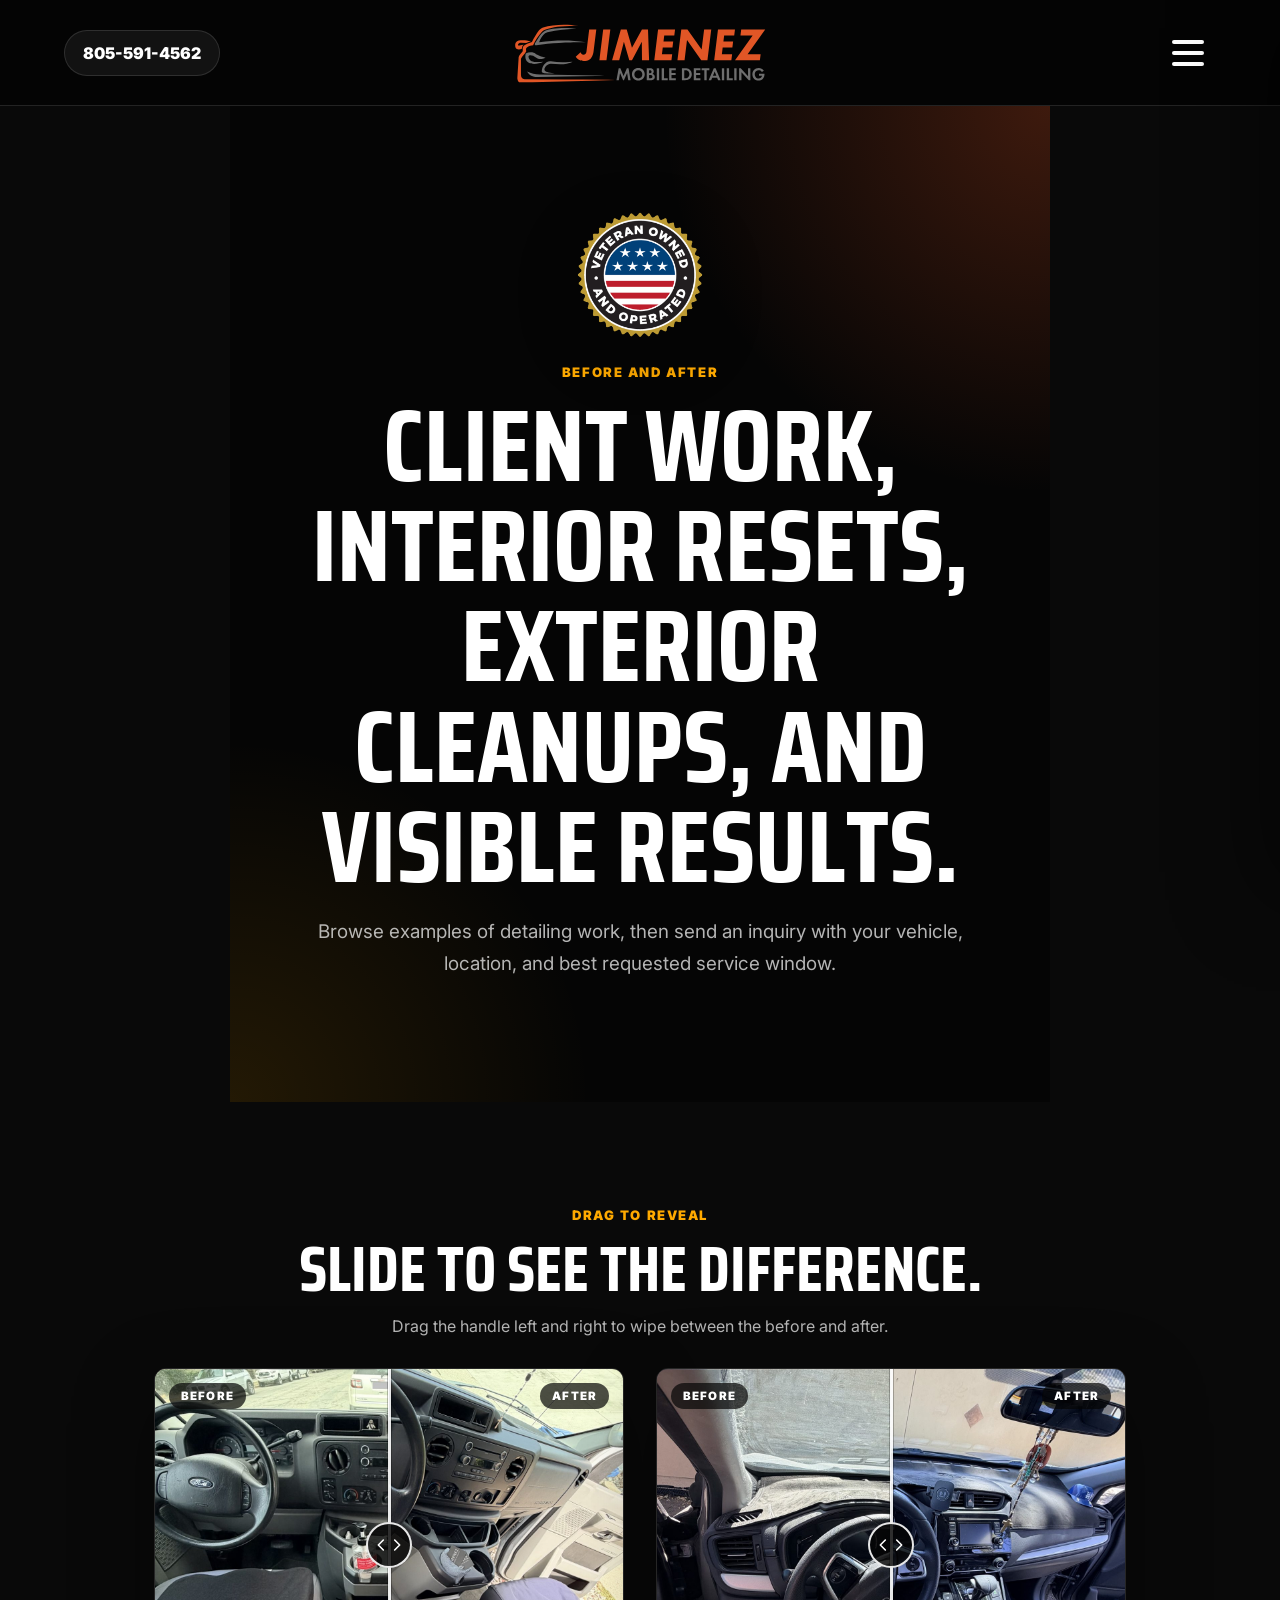
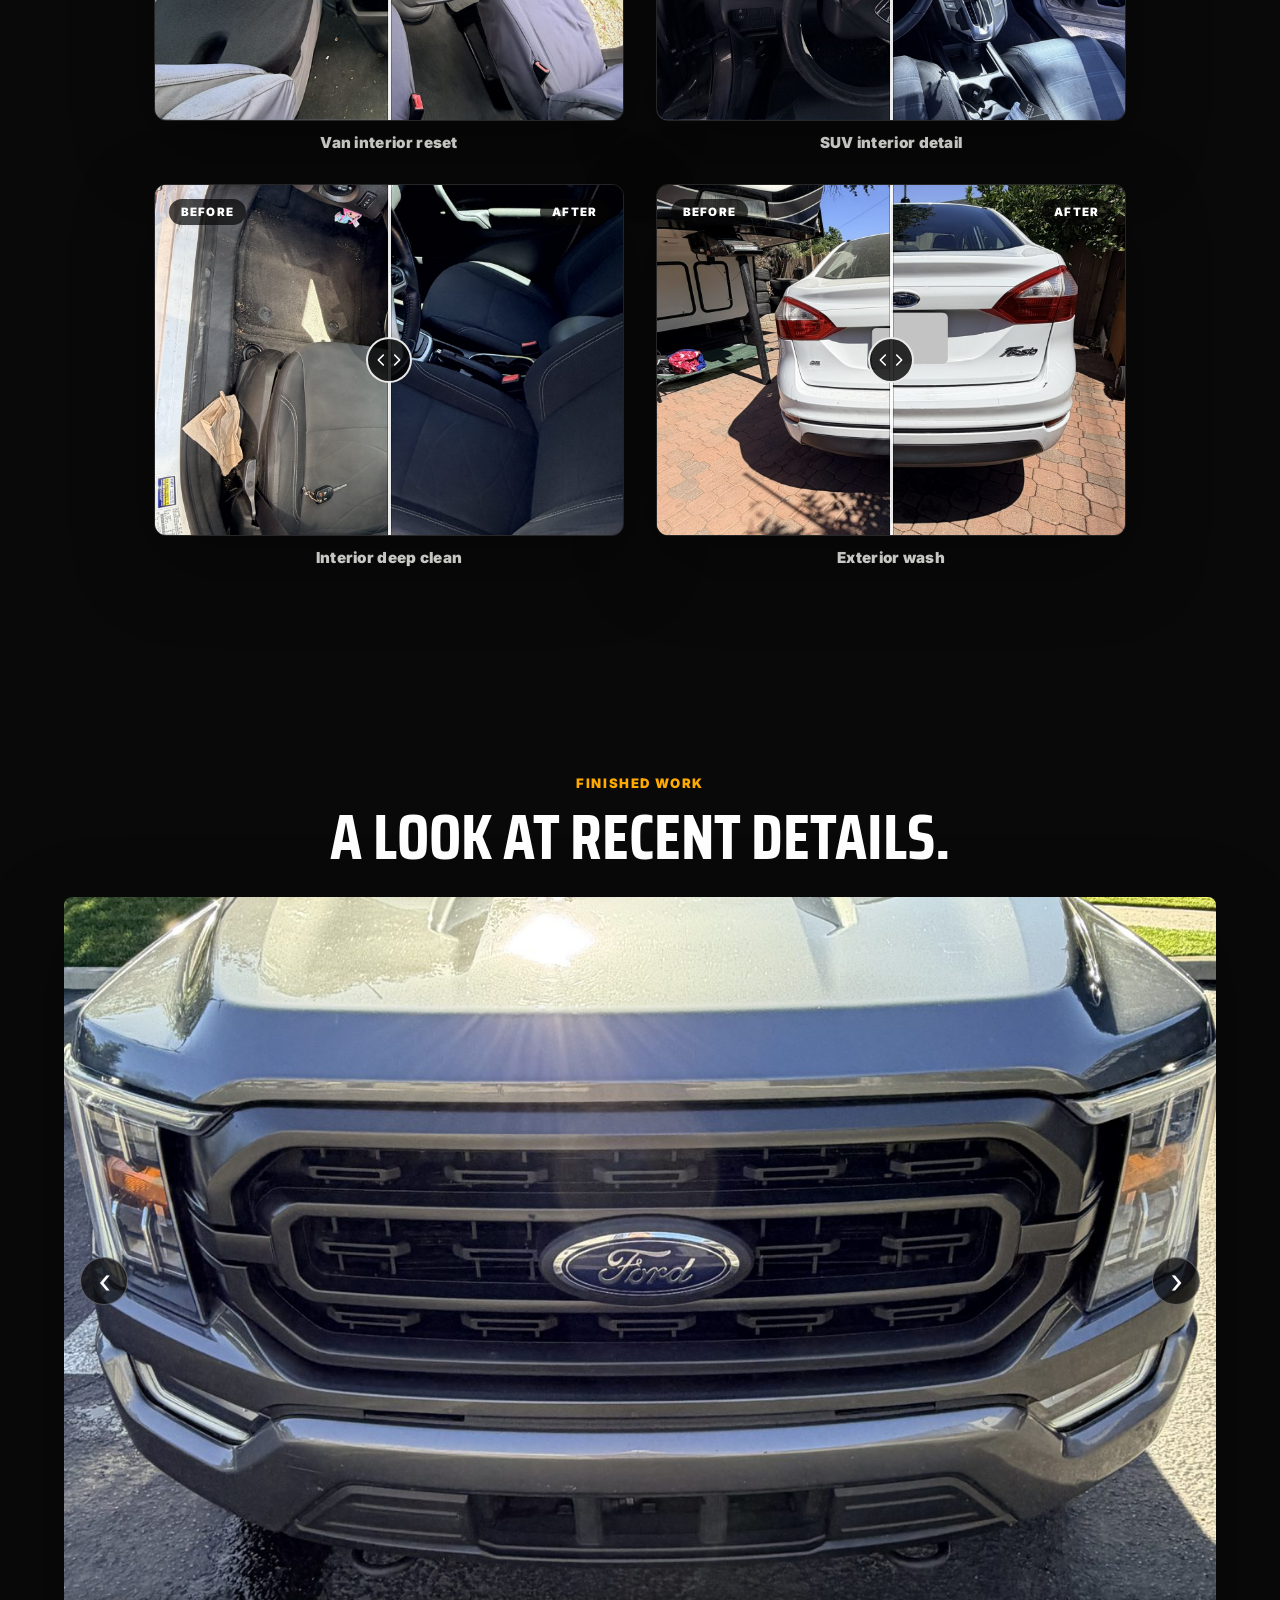
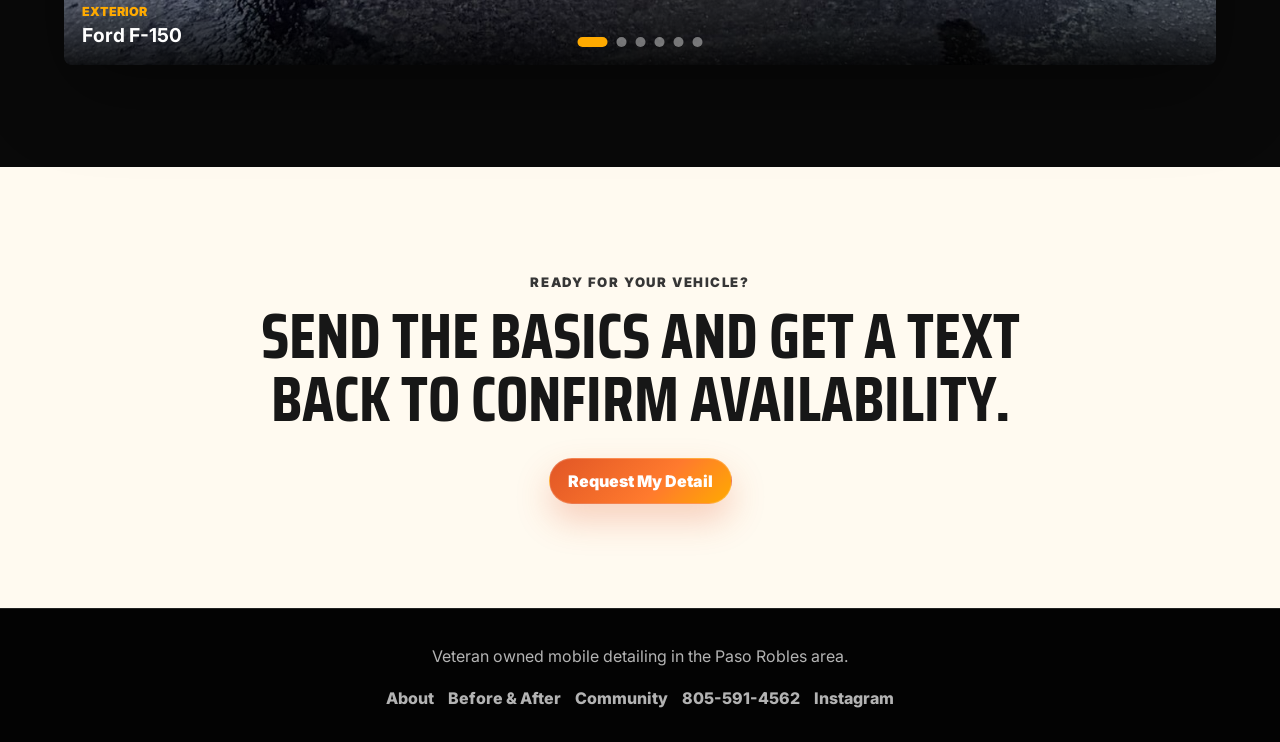
<file: before-after/index.html>
<!doctype html>
<html lang="en">
  <head>
    <meta charset="UTF-8" />
    <meta name="viewport" content="width=device-width, initial-scale=1.0" />
    <title>Before & After | Jimenez Mobile Detailing</title>
    <meta
      name="description"
      content="See before and after mobile detailing work from Jimenez Mobile Detailing in the Paso Robles area."
    />
    <link rel="canonical" href="https://jimenezmobiledetailing.com/before-after/" />
    <meta name="theme-color" content="#050505" />
    <meta property="og:site_name" content="Jimenez Mobile Detailing" />
    <meta property="og:title" content="Premium Mobile Auto Detailing in the Paso Robles Area." />
    <meta property="og:description" content="805-591-4562" />
    <meta property="og:type" content="website" />
    <meta property="og:url" content="https://jimenezmobiledetailing.com/before-after/" />
    <meta property="og:image" content="https://jimenezmobiledetailing.com/public/assets/images/jimenez-link-preview.png?v=20260706" />
    <meta property="og:image:secure_url" content="https://jimenezmobiledetailing.com/public/assets/images/jimenez-link-preview.png?v=20260706" />
    <meta property="og:image:type" content="image/png" />
    <meta property="og:image:width" content="1200" />
    <meta property="og:image:height" content="630" />
    <meta property="og:image:alt" content="Jimenez Mobile Detailing logo, premium mobile auto detailing in the Paso Robles area, and 805-591-4562" />
    <meta name="twitter:card" content="summary_large_image" />
    <meta name="twitter:title" content="Premium Mobile Auto Detailing in the Paso Robles Area." />
    <meta name="twitter:description" content="805-591-4562" />
    <meta name="twitter:image" content="https://jimenezmobiledetailing.com/public/assets/images/jimenez-link-preview.png?v=20260706" />
    <meta name="twitter:image:alt" content="Jimenez Mobile Detailing logo, premium mobile auto detailing in the Paso Robles area, and 805-591-4562" />
    <link rel="image_src" href="https://jimenezmobiledetailing.com/public/assets/images/jimenez-link-preview.png?v=20260706" />
    <link rel="icon" type="image/svg+xml" href="../public/assets/logo/JIMENEZ_Logo.svg" />
    <link rel="preconnect" href="https://fonts.googleapis.com" />
    <link rel="preconnect" href="https://fonts.gstatic.com" crossorigin />
    <link
      href="https://fonts.googleapis.com/css2?family=Inter:wght@400;500;600;700;800;900&family=Saira+Condensed:wght@600;700;800;900&display=swap"
      rel="stylesheet"
    />
    <link rel="stylesheet" href="../src/styles.css" />
  </head>
  <body>
    <header class="site-header">
      <button class="menu-toggle" type="button" aria-label="Open menu" aria-controls="site-menu" aria-expanded="false">
        <span></span>
        <span></span>
        <span></span>
      </button>
      <a class="brand-link" href="../" aria-label="Jimenez Mobile Detailing home">
        <img src="../public/assets/logo/JIMENEZ_Logo.svg" alt="Jimenez Mobile Detailing logo" />
      </a>
      <a class="call-pill" href="sms:+18055914562" aria-label="Text 805-591-4562">805-591-4562</a>
    </header>

    <div class="site-menu" id="site-menu" aria-hidden="true">
      <div class="menu-scrim" data-close-menu></div>
      <aside class="menu-panel" aria-label="Site menu">
        <button class="menu-close" type="button" aria-label="Close menu" data-close-menu>×</button>
        <img class="menu-logo" src="../public/assets/logo/JIMENEZ_Logo.svg" alt="Jimenez Mobile Detailing logo" />
        <nav class="menu-nav" aria-label="Menu navigation">
          <a href="../">Home</a>
          <a href="../#book">Book Detailing</a>
          <a href="../about/">About</a>
          <a href="../#services">Services</a>
          <a href="../#payments">Payments</a>
          <a class="active" href="./">Before & After</a>
          <a href="../community/">Community</a>
        </nav>
        <div class="menu-contact">
          <a href="sms:+18055914592">Text 805-591-4592</a>
        </div>
      </aside>
    </div>

    <main>
      <section class="page-hero">
        <img
          class="veteran-badge hero-badge"
          src="../public/assets/images/veteran-owned-and-operated.png"
          alt="Veteran owned and operated badge"
        />
        <p class="eyebrow">Before and after</p>
        <h1>Client work, interior resets, exterior cleanups, and visible results.</h1>
        <p>
          Browse examples of detailing work, then send an inquiry with your vehicle, location, and best
          requested service window.
        </p>
      </section>

      <section class="section ba-section">
        <div class="section-heading">
          <p class="eyebrow">Drag to reveal</p>
          <h2>Slide to see the difference.</h2>
          <p class="ba-hint">Drag the handle left and right to wipe between the before and after.</p>
        </div>
        <div class="ba-grid">
          <figure class="ba-figure">
            <div class="ba-slider" data-ba-slider aria-label="Before and after of a van interior detail">
              <img class="ba-img ba-after" src="../public/assets/images/ba-van-after.jpg" alt="Van interior after detailing, clean console and fresh seat covers" loading="lazy" />
              <img class="ba-img ba-before" src="../public/assets/images/ba-van-before.jpg" alt="Van interior before detailing, cluttered console and dusty seats" loading="lazy" />
              <span class="ba-label ba-label-before">Before</span>
              <span class="ba-label ba-label-after">After</span>
              <button class="ba-handle" type="button" aria-label="Drag to compare before and after"><span class="ba-handle-line"></span><span class="ba-handle-grip" aria-hidden="true"><svg viewBox="0 0 24 24" focusable="false"><path d="M15.5 4.5 8 12l7.5 7.5" fill="none" stroke="currentColor" stroke-width="2.4" stroke-linecap="round" stroke-linejoin="round" /></svg><svg viewBox="0 0 24 24" focusable="false"><path d="M8.5 4.5 16 12l-7.5 7.5" fill="none" stroke="currentColor" stroke-width="2.4" stroke-linecap="round" stroke-linejoin="round" /></svg></span></button>
            </div>
            <figcaption class="ba-caption">Van interior reset</figcaption>
          </figure>
          <figure class="ba-figure">
            <div class="ba-slider" data-ba-slider aria-label="Before and after of an SUV interior detail">
              <img class="ba-img ba-after" src="../public/assets/images/ba-honda-after.jpg" alt="SUV interior after detailing, clean dashboard and seats" loading="lazy" />
              <img class="ba-img ba-before" src="../public/assets/images/ba-honda-before.jpg" alt="SUV interior before detailing, dusty dashboard" loading="lazy" />
              <span class="ba-label ba-label-before">Before</span>
              <span class="ba-label ba-label-after">After</span>
              <button class="ba-handle" type="button" aria-label="Drag to compare before and after"><span class="ba-handle-line"></span><span class="ba-handle-grip" aria-hidden="true"><svg viewBox="0 0 24 24" focusable="false"><path d="M15.5 4.5 8 12l7.5 7.5" fill="none" stroke="currentColor" stroke-width="2.4" stroke-linecap="round" stroke-linejoin="round" /></svg><svg viewBox="0 0 24 24" focusable="false"><path d="M8.5 4.5 16 12l-7.5 7.5" fill="none" stroke="currentColor" stroke-width="2.4" stroke-linecap="round" stroke-linejoin="round" /></svg></span></button>
            </div>
            <figcaption class="ba-caption">SUV interior detail</figcaption>
          </figure>
          <figure class="ba-figure">
            <div class="ba-slider" data-ba-slider aria-label="Before and after of a sedan interior detail">
              <img class="ba-img ba-after" src="../public/assets/images/ba-fiesta-after.jpg" alt="Sedan interior after detailing, clean seats and floor" loading="lazy" />
              <img class="ba-img ba-before" src="../public/assets/images/ba-fiesta-before.jpg" alt="Sedan interior before detailing, dusty and cluttered" loading="lazy" />
              <span class="ba-label ba-label-before">Before</span>
              <span class="ba-label ba-label-after">After</span>
              <button class="ba-handle" type="button" aria-label="Drag to compare before and after"><span class="ba-handle-line"></span><span class="ba-handle-grip" aria-hidden="true"><svg viewBox="0 0 24 24" focusable="false"><path d="M15.5 4.5 8 12l7.5 7.5" fill="none" stroke="currentColor" stroke-width="2.4" stroke-linecap="round" stroke-linejoin="round" /></svg><svg viewBox="0 0 24 24" focusable="false"><path d="M8.5 4.5 16 12l-7.5 7.5" fill="none" stroke="currentColor" stroke-width="2.4" stroke-linecap="round" stroke-linejoin="round" /></svg></span></button>
            </div>
            <figcaption class="ba-caption">Interior deep clean</figcaption>
          </figure>
          <figure class="ba-figure">
            <div class="ba-slider" data-ba-slider aria-label="Before and after of a sedan exterior wash">
              <img class="ba-img ba-after" src="../public/assets/images/ba-sedan-after.jpg" alt="Sedan exterior after wash, clean paint" loading="lazy" />
              <img class="ba-img ba-before" src="../public/assets/images/ba-sedan-before.jpg" alt="Sedan exterior before wash, dirty paint and bumper" loading="lazy" />
              <span class="ba-label ba-label-before">Before</span>
              <span class="ba-label ba-label-after">After</span>
              <button class="ba-handle" type="button" aria-label="Drag to compare before and after"><span class="ba-handle-line"></span><span class="ba-handle-grip" aria-hidden="true"><svg viewBox="0 0 24 24" focusable="false"><path d="M15.5 4.5 8 12l7.5 7.5" fill="none" stroke="currentColor" stroke-width="2.4" stroke-linecap="round" stroke-linejoin="round" /></svg><svg viewBox="0 0 24 24" focusable="false"><path d="M8.5 4.5 16 12l-7.5 7.5" fill="none" stroke="currentColor" stroke-width="2.4" stroke-linecap="round" stroke-linejoin="round" /></svg></span></button>
            </div>
            <figcaption class="ba-caption">Exterior wash</figcaption>
          </figure>
        </div>
      </section>

      <section class="section">
        <div class="section-heading">
          <p class="eyebrow">Finished work</p>
          <h2>A look at recent details.</h2>
        </div>
        <div class="carousel showcase-carousel" data-carousel>
          <div class="carousel-track">
            <figure class="gallery-card carousel-slide">
              <img src="../public/assets/images/work-f150.jpg" alt="Ford F-150 detailing result by Jimenez Mobile Detailing" loading="lazy" />
              <figcaption><span>Exterior</span><strong>Ford F-150</strong></figcaption>
            </figure>
            <figure class="gallery-card carousel-slide">
              <img src="../public/assets/images/work-subaru-ext.jpg" alt="Subaru Front detailing result by Jimenez Mobile Detailing" loading="lazy" />
              <figcaption><span>Exterior</span><strong>Subaru Front</strong></figcaption>
            </figure>
            <figure class="gallery-card carousel-slide">
              <img src="../public/assets/images/work-subaru2-ext.jpg" alt="Subaru Detail detailing result by Jimenez Mobile Detailing" loading="lazy" />
              <figcaption><span>Exterior</span><strong>Subaru Detail</strong></figcaption>
            </figure>
            <figure class="gallery-card carousel-slide">
              <img src="../public/assets/images/work-mercedes-int.jpg" alt="Leather Interior detailing result by Jimenez Mobile Detailing" loading="lazy" />
              <figcaption><span>Interior</span><strong>Leather Interior</strong></figcaption>
            </figure>
            <figure class="gallery-card carousel-slide">
              <img src="../public/assets/images/work-minivan-int.jpg" alt="Interior Reset detailing result by Jimenez Mobile Detailing" loading="lazy" />
              <figcaption><span>Interior</span><strong>Interior Reset</strong></figcaption>
            </figure>
            <figure class="gallery-card carousel-slide">
              <img src="../public/assets/images/work-subaru-int.jpg" alt="Interior Detail detailing result by Jimenez Mobile Detailing" loading="lazy" />
              <figcaption><span>Interior</span><strong>Interior Detail</strong></figcaption>
            </figure>
          </div>
          <button class="carousel-arrow previous" type="button" aria-label="Previous image">‹</button>
          <button class="carousel-arrow next" type="button" aria-label="Next image">›</button>
          <div class="carousel-dots" aria-label="Gallery slide controls"></div>
        </div>
      </section>

      <section class="section preview-band">
        <div>
          <p class="eyebrow">Ready for your vehicle?</p>
          <h2>Send the basics and get a text back to confirm availability.</h2>
        </div>
        <a class="primary-button" href="../#book">Request My Detail</a>
      </section>
    </main>

    <footer class="site-footer">
      <div>
        <p>Veteran owned mobile detailing in the Paso Robles area.</p>
      </div>
      <div class="footer-links">
        <a href="../about/">About</a>
        <a href="./">Before & After</a>
        <a href="../community/">Community</a>
        <a href="sms:+18055914562">805-591-4562</a>
        <a href="https://www.instagram.com/jimenez_mobile_detailing/" target="_blank" rel="noreferrer">Instagram</a>
      </div>
    </footer>
    <script src="../src/app.js"></script>
  </body>
</html>
</file>
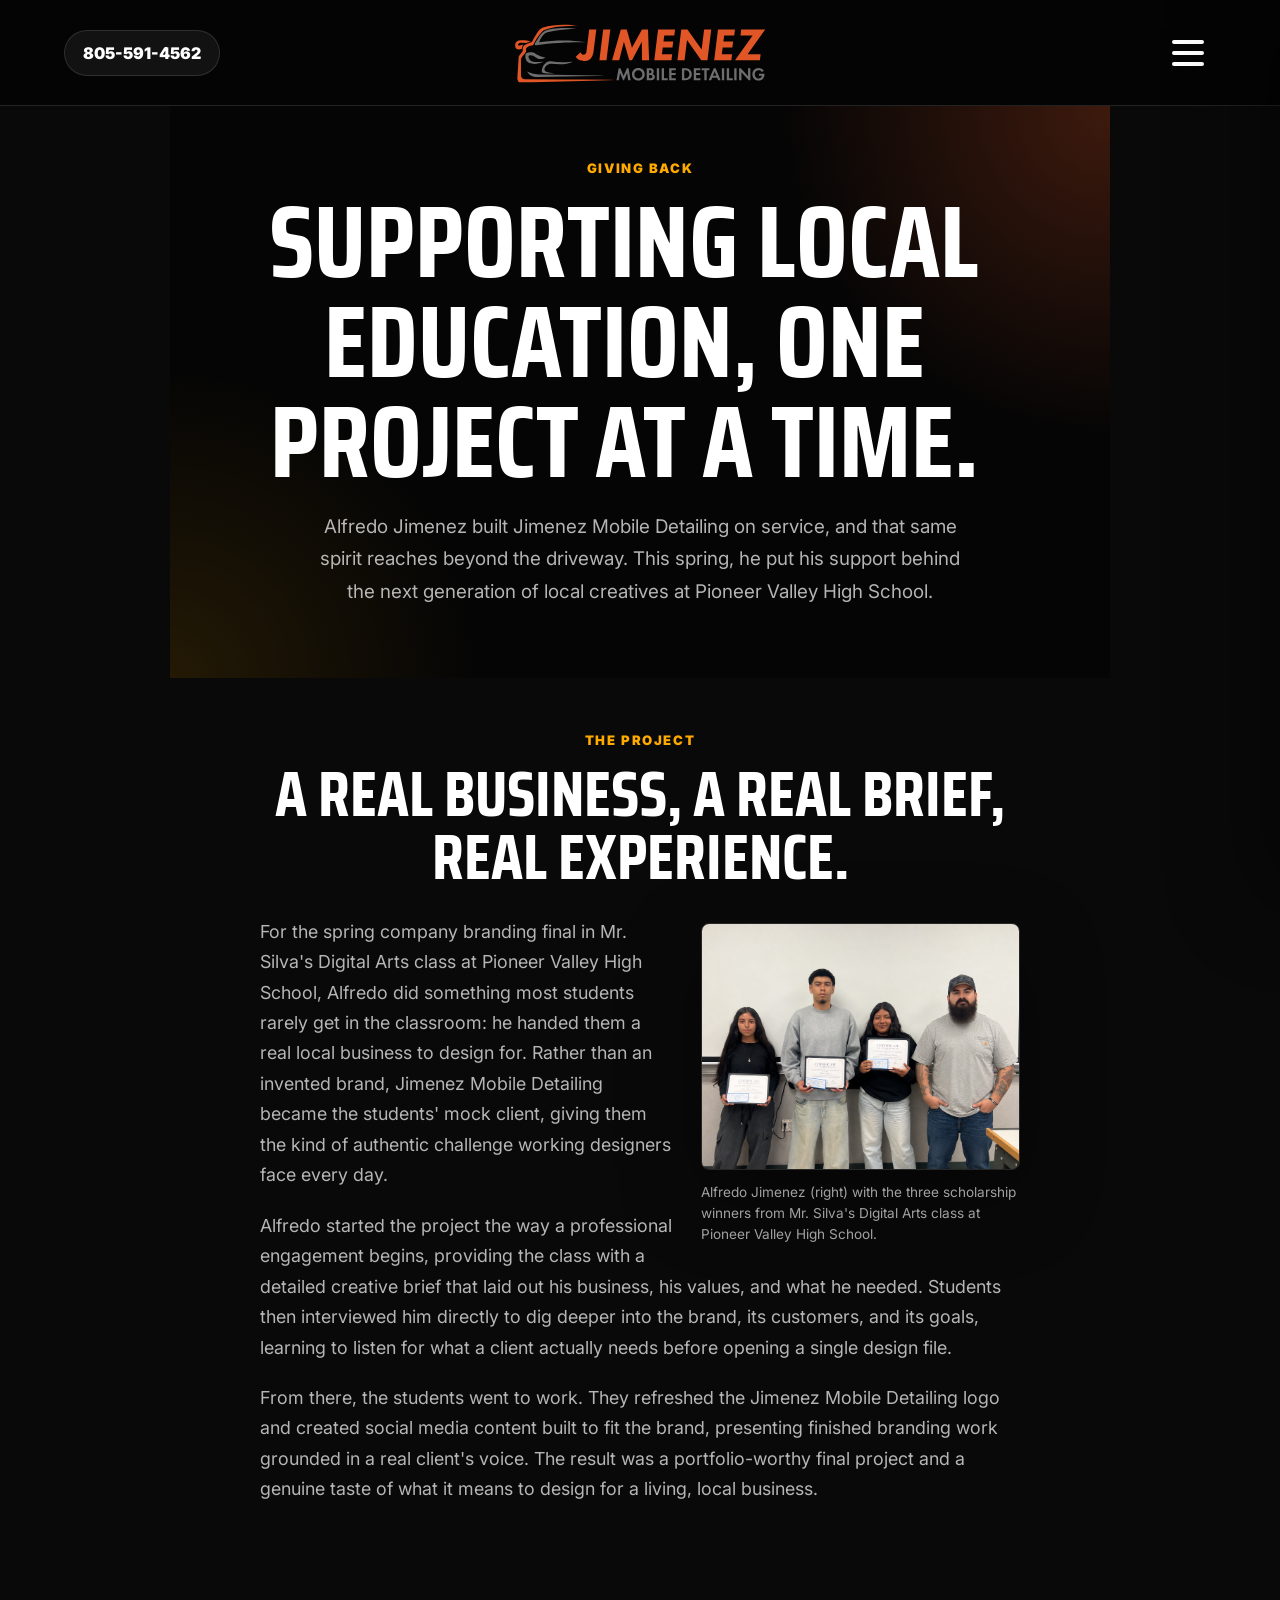
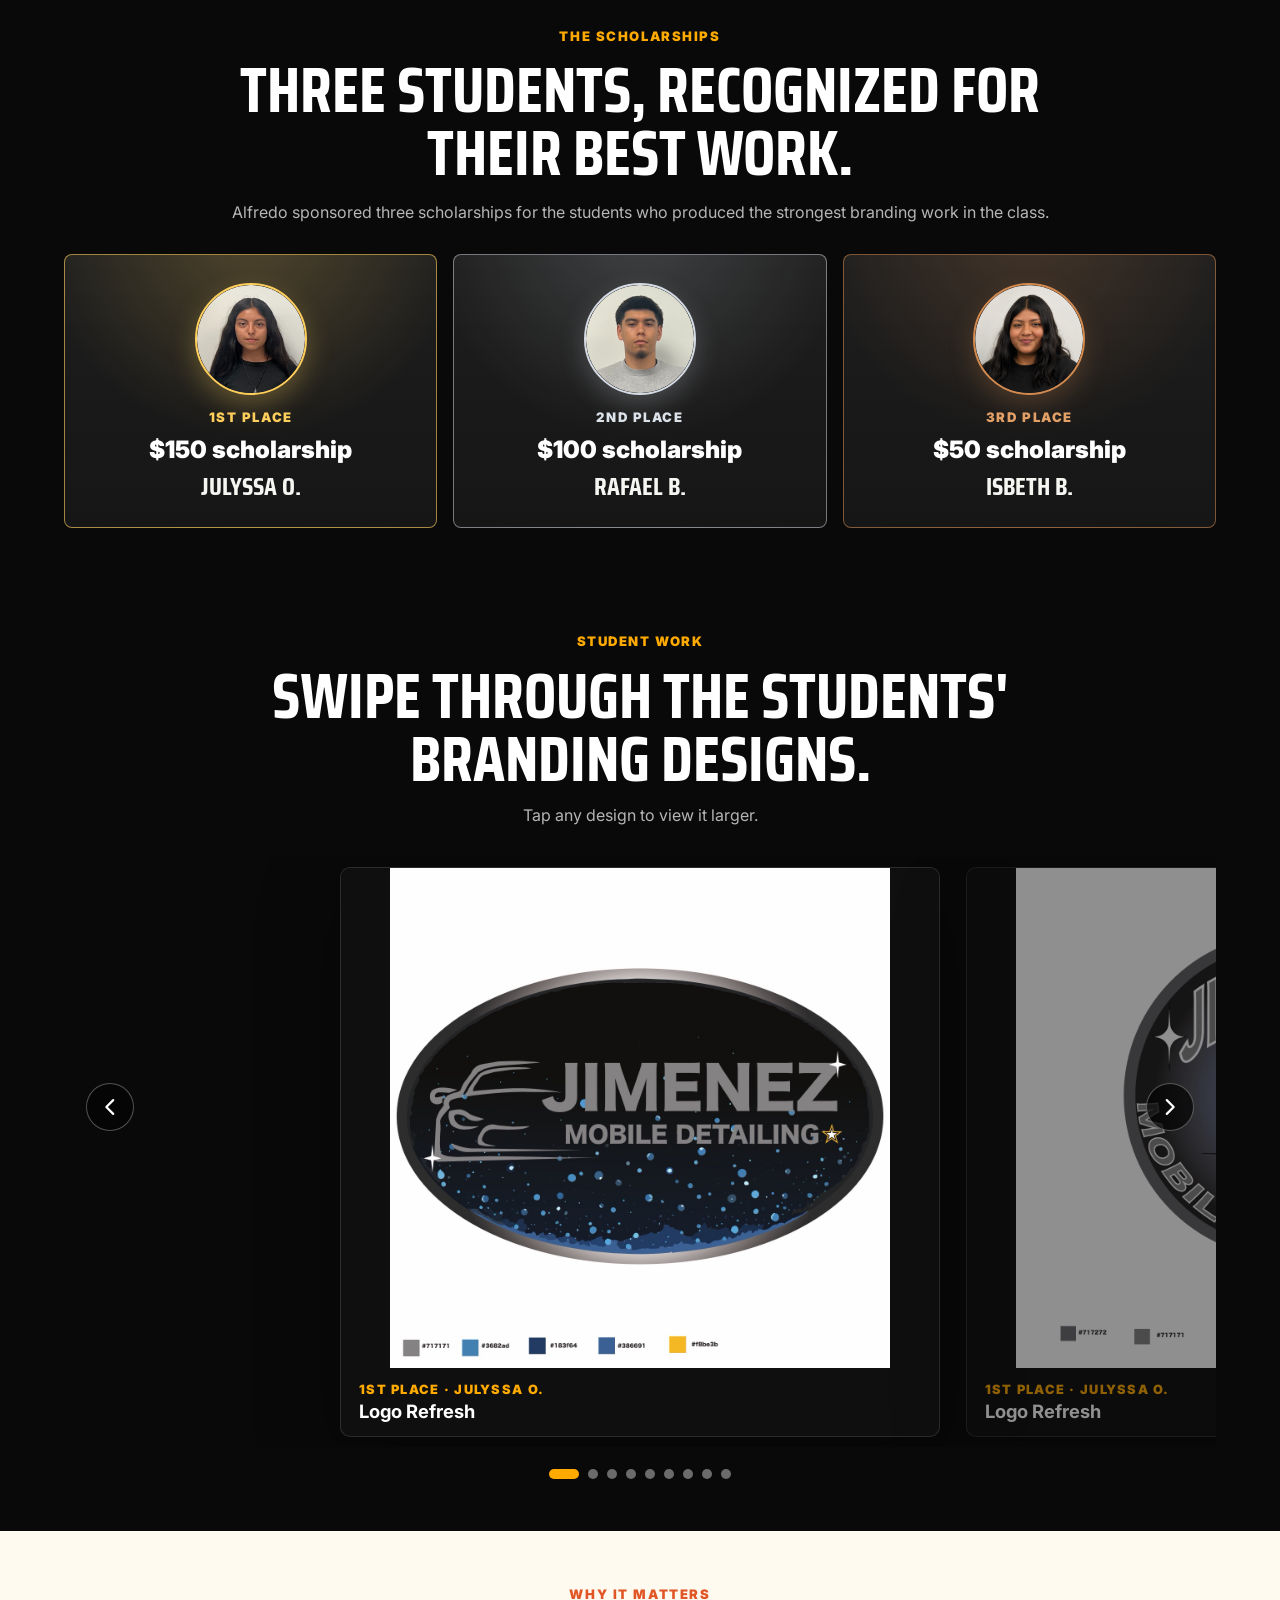
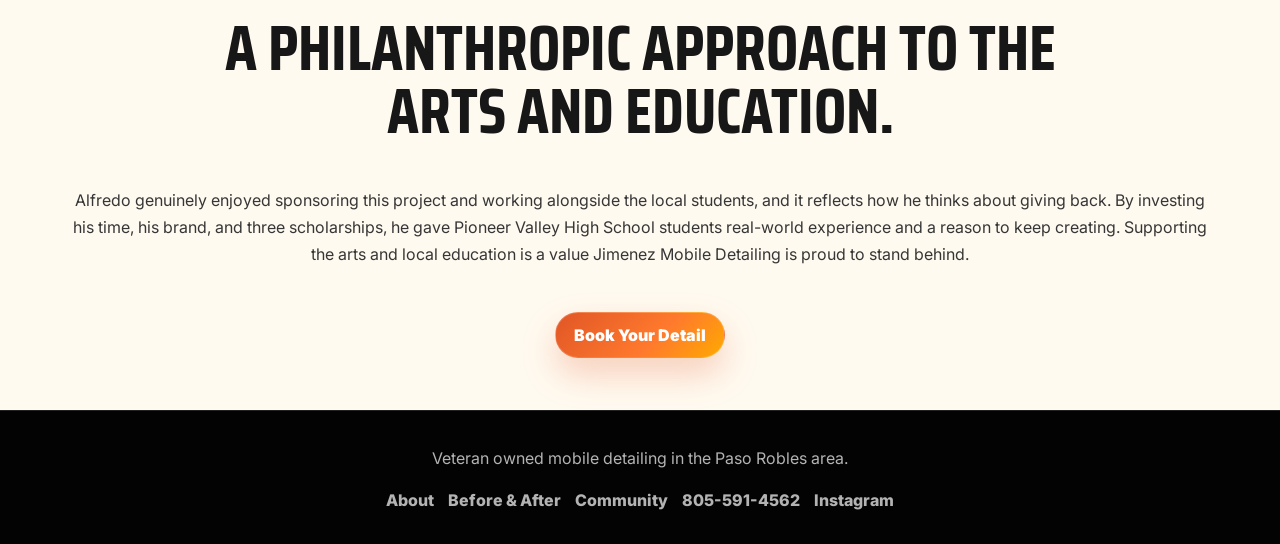
<file: community/index.html>
<!doctype html>
<html lang="en">
  <head>
    <meta charset="UTF-8" />
    <meta name="viewport" content="width=device-width, initial-scale=1.0" />
    <title>Giving Back to Local Education | Jimenez Mobile Detailing</title>
    <meta
      name="description"
      content="Jimenez Mobile Detailing owner Alfredo Jimenez sponsored a spring branding project and three scholarships for Mr. Silva's Digital Arts students at Pioneer Valley High School, using his real local business as a mock client."
    />
    <link rel="canonical" href="https://jimenezmobiledetailing.com/community/" />
    <meta name="theme-color" content="#050505" />
    <meta property="og:site_name" content="Jimenez Mobile Detailing" />
    <meta property="og:title" content="Giving Back to Local Education" />
    <meta property="og:description" content="Alfredo Jimenez sponsored a spring branding project and three scholarships for Pioneer Valley High School Digital Arts students." />
    <meta property="og:type" content="article" />
    <meta property="og:url" content="https://jimenezmobiledetailing.com/community/" />
    <meta property="og:image" content="https://jimenezmobiledetailing.com/public/assets/images/jimenez-link-preview.png?v=20260706" />
    <meta property="og:image:secure_url" content="https://jimenezmobiledetailing.com/public/assets/images/jimenez-link-preview.png?v=20260706" />
    <meta property="og:image:type" content="image/png" />
    <meta property="og:image:width" content="1200" />
    <meta property="og:image:height" content="630" />
    <meta property="og:image:alt" content="Jimenez Mobile Detailing logo, premium mobile auto detailing in the Paso Robles area, and 805-591-4562" />
    <meta name="twitter:card" content="summary_large_image" />
    <meta name="twitter:title" content="Giving Back to Local Education" />
    <meta name="twitter:description" content="Alfredo Jimenez sponsored a spring branding project and three scholarships for Pioneer Valley High School Digital Arts students." />
    <meta name="twitter:image" content="https://jimenezmobiledetailing.com/public/assets/images/jimenez-link-preview.png?v=20260706" />
    <meta name="twitter:image:alt" content="Jimenez Mobile Detailing logo, premium mobile auto detailing in the Paso Robles area, and 805-591-4562" />
    <link rel="image_src" href="https://jimenezmobiledetailing.com/public/assets/images/jimenez-link-preview.png?v=20260706" />
    <link rel="icon" type="image/svg+xml" href="../public/assets/logo/JIMENEZ_Logo.svg" />
    <link rel="preconnect" href="https://fonts.googleapis.com" />
    <link rel="preconnect" href="https://fonts.gstatic.com" crossorigin />
    <link
      href="https://fonts.googleapis.com/css2?family=Inter:wght@400;500;600;700;800;900&family=Saira+Condensed:wght@600;700;800;900&display=swap"
      rel="stylesheet"
    />
    <link rel="stylesheet" href="../src/styles.css" />
  </head>
  <body>
    <header class="site-header">
      <button class="menu-toggle" type="button" aria-label="Open menu" aria-controls="site-menu" aria-expanded="false">
        <span></span>
        <span></span>
        <span></span>
      </button>
      <a class="brand-link" href="../" aria-label="Jimenez Mobile Detailing home">
        <img src="../public/assets/logo/JIMENEZ_Logo.svg" alt="Jimenez Mobile Detailing logo" />
      </a>
      <a class="call-pill" href="sms:+18055914562" aria-label="Text 805-591-4562">805-591-4562</a>
    </header>

    <div class="site-menu" id="site-menu" aria-hidden="true">
      <div class="menu-scrim" data-close-menu></div>
      <aside class="menu-panel" aria-label="Site menu">
        <button class="menu-close" type="button" aria-label="Close menu" data-close-menu>×</button>
        <img class="menu-logo" src="../public/assets/logo/JIMENEZ_Logo.svg" alt="Jimenez Mobile Detailing logo" />
        <nav class="menu-nav" aria-label="Menu navigation">
          <a href="../">Home</a>
          <a href="../#book">Book Detailing</a>
          <a href="../about/">About</a>
          <a href="../#services">Services</a>
          <a href="../#payments">Payments</a>
          <a href="../before-after/">Before &amp; After</a>
          <a class="active" href="./">Community</a>
        </nav>
        <div class="menu-contact">
          <a href="sms:+18055914562">Text 805-591-4562</a>
        </div>
      </aside>
    </div>

    <main>
      <section class="page-hero community-hero">
        <p class="eyebrow">Giving back</p>
        <h1>Supporting local education, one project at a time.</h1>
        <p>
          Alfredo Jimenez built Jimenez Mobile Detailing on service, and that same spirit reaches beyond
          the driveway. This spring, he put his support behind the next generation of local creatives at
          Pioneer Valley High School.
        </p>
      </section>

      <section class="section community-story">
        <div class="section-heading">
          <p class="eyebrow">The project</p>
          <h2>A real business, a real brief, real experience.</h2>
        </div>
        <div class="community-prose">
          <figure class="community-story-figure">
            <img
              src="../public/assets/images/community-scholarship-group.jpg"
              alt="Alfredo Jimenez with three Pioneer Valley High School Digital Arts students holding their scholarship certificates of achievement."
            />
            <figcaption>
              Alfredo Jimenez (right) with the three scholarship winners from Mr. Silva's Digital Arts class
              at Pioneer Valley High School.
            </figcaption>
          </figure>
          <p>
            For the spring company branding final in Mr. Silva's Digital Arts class at Pioneer Valley High
            School, Alfredo did something most students rarely get in the classroom: he handed them a real
            local business to design for. Rather than an invented brand, Jimenez Mobile Detailing became
            the students' mock client, giving them the kind of authentic challenge working designers face
            every day.
          </p>
          <p>
            Alfredo started the project the way a professional engagement begins, providing the class with a
            detailed creative brief that laid out his business, his values, and what he needed. Students then
            interviewed him directly to dig deeper into the brand, its customers, and its goals, learning to
            listen for what a client actually needs before opening a single design file.
          </p>
          <p>
            From there, the students went to work. They refreshed the Jimenez Mobile Detailing logo and
            created social media content built to fit the brand, presenting finished branding work grounded
            in a real client's voice. The result was a portfolio-worthy final project and a genuine taste of
            what it means to design for a living, local business.
          </p>
        </div>
      </section>

      <section class="section community-winners">
        <div class="section-heading">
          <p class="eyebrow">The scholarships</p>
          <h2>Three students, recognized for their best work.</h2>
          <p class="community-winners-note">
            Alfredo sponsored three scholarships for the students who produced the strongest branding work in
            the class.
          </p>
        </div>
        <div class="winners-grid">
          <article class="winner-card winner-first">
            <img class="winner-photo" src="../public/assets/images/community-work/winner-1st-julyssa.png" alt="Headshot of Julyssa O., first place scholarship winner" width="112" height="112" loading="lazy" />
            <span class="winner-place">1st place</span>
            <span class="winner-award">$150 scholarship</span>
            <h3 class="winner-name">Julyssa O.</h3>
          </article>
          <article class="winner-card winner-second">
            <img class="winner-photo" src="../public/assets/images/community-work/winner-2nd-rafael.png" alt="Headshot of Rafael B., second place scholarship winner" width="112" height="112" loading="lazy" />
            <span class="winner-place">2nd place</span>
            <span class="winner-award">$100 scholarship</span>
            <h3 class="winner-name">Rafael B.</h3>
          </article>
          <article class="winner-card winner-third">
            <img class="winner-photo" src="../public/assets/images/community-work/winner-3rd-isbeth.png" alt="Headshot of Isbeth B., third place scholarship winner" width="112" height="112" loading="lazy" />
            <span class="winner-place">3rd place</span>
            <span class="winner-award">$50 scholarship</span>
            <h3 class="winner-name">Isbeth B.</h3>
          </article>
        </div>
      </section>

      <section class="section community-gallery">
        <div class="section-heading">
          <p class="eyebrow">Student work</p>
          <h2>Swipe through the students' branding designs.</h2>
          <p class="community-gallery-hint">Tap any design to view it larger.</p>
        </div>
        <div class="peek-gallery" data-peek-gallery>
          <div class="peek-track">
            <button class="peek-slide" type="button" data-caption="1st place · Julyssa O. — Logo Refresh" aria-label="View larger: Logo Refresh by Julyssa O., first place">
              <img src="../public/assets/images/community-work/1st-olea-1.jpg" alt="Refreshed Jimenez Mobile Detailing logo, oval badge concept, by Julyssa O., first place" loading="lazy" />
              <span class="peek-caption"><span class="peek-place">1st place · Julyssa O.</span><strong>Logo Refresh</strong></span>
            </button>
            <button class="peek-slide" type="button" data-caption="1st place · Julyssa O. — Logo Refresh" aria-label="View larger: Logo Refresh by Julyssa O., first place">
              <img src="../public/assets/images/community-work/1st-olea-2.jpg" alt="Refreshed Jimenez Mobile Detailing logo, circular emblem concept, by Julyssa O., first place" loading="lazy" />
              <span class="peek-caption"><span class="peek-place">1st place · Julyssa O.</span><strong>Logo Refresh</strong></span>
            </button>
            <button class="peek-slide" type="button" data-caption="1st place · Julyssa O. — Logo Refresh" aria-label="View larger: Logo Refresh by Julyssa O., first place">
              <img src="../public/assets/images/community-work/1st-olea-3.jpg" alt="Refreshed Jimenez Mobile Detailing logo concept by Julyssa O., first place" loading="lazy" />
              <span class="peek-caption"><span class="peek-place">1st place · Julyssa O.</span><strong>Logo Refresh</strong></span>
            </button>
            <button class="peek-slide" type="button" data-caption="2nd place · Rafael B. — Logo Refresh" aria-label="View larger: Logo Refresh by Rafael B., second place">
              <img src="../public/assets/images/community-work/2nd-bravo-1.jpg" alt="Refreshed Jimenez Detailing logo, car silhouette wordmark, by Rafael B., second place" loading="lazy" />
              <span class="peek-caption"><span class="peek-place">2nd place · Rafael B.</span><strong>Logo Refresh</strong></span>
            </button>
            <button class="peek-slide" type="button" data-caption="2nd place · Rafael B. — Logo Refresh" aria-label="View larger: Logo Refresh by Rafael B., second place">
              <img src="../public/assets/images/community-work/2nd-bravo-2.jpg" alt="Refreshed Jimenez Detailing logo concept by Rafael B., second place" loading="lazy" />
              <span class="peek-caption"><span class="peek-place">2nd place · Rafael B.</span><strong>Logo Refresh</strong></span>
            </button>
            <button class="peek-slide" type="button" data-caption="2nd place · Rafael B. — Logo Refresh" aria-label="View larger: Logo Refresh by Rafael B., second place">
              <img src="../public/assets/images/community-work/2nd-bravo-3.jpg" alt="Refreshed Jimenez Detailing logo concept by Rafael B., second place" loading="lazy" />
              <span class="peek-caption"><span class="peek-place">2nd place · Rafael B.</span><strong>Logo Refresh</strong></span>
            </button>
            <button class="peek-slide" type="button" data-caption="3rd place · Isbeth B. — Logo Refresh" aria-label="View larger: Logo Refresh by Isbeth B., third place">
              <img src="../public/assets/images/community-work/3rd-basurto-1.jpg" alt="Refreshed Jimenez Mobile Detailing logo, sporty car silhouette wordmark, by Isbeth B., third place" loading="lazy" />
              <span class="peek-caption"><span class="peek-place">3rd place · Isbeth B.</span><strong>Logo Refresh</strong></span>
            </button>
            <button class="peek-slide" type="button" data-caption="3rd place · Isbeth B. — Logo Refresh" aria-label="View larger: Logo Refresh by Isbeth B., third place">
              <img src="../public/assets/images/community-work/3rd-basurto-2.jpg" alt="Refreshed Jimenez Mobile Detailing logo concept by Isbeth B., third place" loading="lazy" />
              <span class="peek-caption"><span class="peek-place">3rd place · Isbeth B.</span><strong>Logo Refresh</strong></span>
            </button>
            <button class="peek-slide" type="button" data-caption="3rd place · Isbeth B. — Logo Refresh" aria-label="View larger: Logo Refresh by Isbeth B., third place">
              <img src="../public/assets/images/community-work/3rd-basurto-3.jpg" alt="Refreshed Jimenez Mobile Detailing logo concept by Isbeth B., third place" loading="lazy" />
              <span class="peek-caption"><span class="peek-place">3rd place · Isbeth B.</span><strong>Logo Refresh</strong></span>
            </button>
          </div>
          <button class="peek-arrow peek-prev" type="button" aria-label="Previous image">
            <svg viewBox="0 0 24 24" aria-hidden="true" focusable="false"><path d="M15.5 4.5 8 12l7.5 7.5" fill="none" stroke="currentColor" stroke-width="2.4" stroke-linecap="round" stroke-linejoin="round" /></svg>
          </button>
          <button class="peek-arrow peek-next" type="button" aria-label="Next image">
            <svg viewBox="0 0 24 24" aria-hidden="true" focusable="false"><path d="M8.5 4.5 16 12l-7.5 7.5" fill="none" stroke="currentColor" stroke-width="2.4" stroke-linecap="round" stroke-linejoin="round" /></svg>
          </button>
          <div class="peek-dots" aria-label="Gallery position"></div>
        </div>
      </section>

      <section class="section story-section community-close">
        <div>
          <p class="eyebrow">Why it matters</p>
          <h2>A philanthropic approach to the arts and education.</h2>
        </div>
        <p>
          Alfredo genuinely enjoyed sponsoring this project and working alongside the local students, and it
          reflects how he thinks about giving back. By investing his time, his brand, and three scholarships,
          he gave Pioneer Valley High School students real-world experience and a reason to keep creating.
          Supporting the arts and local education is a value Jimenez Mobile Detailing is proud to stand
          behind.
        </p>
        <a class="primary-button" href="../#book">Book Your Detail</a>
      </section>
    </main>

    <div class="lightbox" data-lightbox hidden role="dialog" aria-modal="true" aria-label="Student work viewer">
      <button class="lightbox-close" type="button" aria-label="Close viewer">×</button>
      <button class="lightbox-arrow lightbox-prev" type="button" aria-label="Previous image">
        <svg viewBox="0 0 24 24" aria-hidden="true" focusable="false"><path d="M15.5 4.5 8 12l7.5 7.5" fill="none" stroke="currentColor" stroke-width="2.4" stroke-linecap="round" stroke-linejoin="round" /></svg>
      </button>
      <figure class="lightbox-figure">
        <img class="lightbox-img" alt="" />
        <figcaption class="lightbox-caption"></figcaption>
      </figure>
      <button class="lightbox-arrow lightbox-next" type="button" aria-label="Next image">
        <svg viewBox="0 0 24 24" aria-hidden="true" focusable="false"><path d="M8.5 4.5 16 12l-7.5 7.5" fill="none" stroke="currentColor" stroke-width="2.4" stroke-linecap="round" stroke-linejoin="round" /></svg>
      </button>
    </div>

    <footer class="site-footer">
      <div>
        <p>Veteran owned mobile detailing in the Paso Robles area.</p>
      </div>
      <div class="footer-links">
        <a href="../about/">About</a>
        <a href="../before-after/">Before &amp; After</a>
        <a href="./">Community</a>
        <a href="sms:+18055914562">805-591-4562</a>
        <a href="https://www.instagram.com/jimenez_mobile_detailing/" target="_blank" rel="noreferrer">Instagram</a>
      </div>
    </footer>
    <script src="../src/app.js"></script>
  </body>
</html>
</file>
<file: src/styles.css>
:root {
  --black: #050505;
  --orange: #e15626;
  --gray: #6e6e6e;
  --accent: #ffaa00;
  --white: #ffffff;
  --soft-white: #f5f5f2;
  --warm-panel: #f0eee8;
  --warm-paper: #fffaf0;
  --dark-card: #111111;
  --border: rgba(255, 255, 255, 0.12);
  --muted: rgba(255, 255, 255, 0.7);
  --shadow: 0 26px 80px rgba(0, 0, 0, 0.36);
}

* {
  box-sizing: border-box;
}

html {
  scroll-behavior: smooth;
}

body {
  margin: 0;
  background: #090909;
  color: var(--white);
  font-family: Inter, system-ui, sans-serif;
}

body::selection {
  background: var(--orange);
  color: var(--white);
}

body,
.menu-panel,
.modal-panel {
  scrollbar-width: thin;
  scrollbar-color: var(--accent) rgba(255, 255, 255, 0.12);
}

body::-webkit-scrollbar,
.menu-panel::-webkit-scrollbar,
.modal-panel::-webkit-scrollbar {
  width: 11px;
}

body::-webkit-scrollbar-track,
.menu-panel::-webkit-scrollbar-track,
.modal-panel::-webkit-scrollbar-track {
  background: rgba(255, 255, 255, 0.08);
}

body::-webkit-scrollbar-thumb,
.menu-panel::-webkit-scrollbar-thumb,
.modal-panel::-webkit-scrollbar-thumb {
  border: 3px solid rgba(5, 5, 5, 0.72);
  border-radius: 999px;
  background: linear-gradient(180deg, var(--orange), var(--accent));
}

button,
input,
select,
textarea {
  font: inherit;
}

button {
  cursor: pointer;
}

a {
  color: inherit;
}

.site-header {
  position: sticky;
  top: 0;
  z-index: 20;
  display: grid;
  grid-template-columns: 1fr auto 1fr;
  gap: 22px;
  align-items: center;
  min-height: 106px;
  padding: 14px clamp(18px, 5vw, 64px);
  background: rgba(5, 5, 5, 0.92);
  border-bottom: 1px solid var(--border);
  backdrop-filter: blur(18px);
}

.brand-link,
.site-header nav a,
.button-reset,
.site-footer button {
  appearance: none;
  border: 0;
  background: transparent;
  color: inherit;
}

.brand-link {
  display: flex;
  align-items: center;
  justify-content: center;
  padding: 0;
  grid-column: 2;
  grid-row: 1;
}

.brand-link img {
  width: clamp(178px, 20vw, 270px);
  max-height: 78px;
  object-fit: contain;
}

.site-header nav {
  display: flex;
  justify-content: flex-start;
  gap: 6px;
  grid-column: 1;
  grid-row: 1;
}

.site-header nav a {
  display: inline-flex;
  align-items: center;
  min-height: 44px;
  padding: 0 14px;
  border-radius: 999px;
  color: var(--muted);
  font-weight: 700;
  text-decoration: none;
}

.site-header nav a.active,
.site-header nav a:hover,
.site-header nav a:focus-visible {
  color: var(--white);
  background: rgba(255, 255, 255, 0.08);
  outline: none;
}

.call-pill,
.primary-button,
.secondary-button {
  display: inline-flex;
  align-items: center;
  justify-content: center;
  min-height: 46px;
  padding: 0 18px;
  border-radius: 999px;
  font-weight: 900;
  text-decoration: none;
  transition:
    transform 180ms ease,
    border-color 180ms ease,
    background 180ms ease;
}

.form-submit:disabled {
  cursor: wait;
  opacity: 0.72;
}

.call-pill,
.secondary-button {
  border: 1px solid var(--border);
  background: rgba(255, 255, 255, 0.06);
}

.call-pill {
  justify-self: start;
  grid-column: 1;
  grid-row: 1;
}

.primary-button {
  border: 1px solid rgba(255, 255, 255, 0.18);
  color: var(--white);
  background: linear-gradient(135deg, var(--orange), #ff7a2d 60%, var(--accent));
  box-shadow: 0 16px 34px rgba(225, 86, 38, 0.26);
}

button.primary-button,
button.secondary-button {
  border-radius: 999px;
}

.primary-button:hover,
.secondary-button:hover,
.call-pill:hover,
.primary-button:focus-visible,
.secondary-button:focus-visible,
.call-pill:focus-visible {
  transform: translateY(-2px);
  outline: none;
}

.hero {
  display: grid;
  grid-template-columns: minmax(0, 1fr) minmax(320px, 0.8fr);
  gap: clamp(28px, 5vw, 74px);
  align-items: center;
  min-height: calc(100svh - 106px);
  padding: clamp(42px, 8vw, 96px) clamp(18px, 5vw, 64px);
  background:
    radial-gradient(circle at top right, rgba(225, 86, 38, 0.34), transparent 34%),
    radial-gradient(circle at bottom left, rgba(255, 170, 0, 0.18), transparent 30%),
    var(--black);
}

.hero-content,
.page-hero {
  max-width: 820px;
  text-align: center;
  margin-inline: auto;
}

.eyebrow {
  margin: 0 0 12px;
  color: var(--accent);
  font-size: 0.82rem;
  font-weight: 900;
  letter-spacing: 0.12em;
  text-transform: uppercase;
}

h1,
h2,
h3 {
  margin: 0;
  font-family: 'Saira Condensed', Inter, sans-serif;
  line-height: 0.98;
  letter-spacing: 0;
  text-transform: uppercase;
}

h1 {
  max-width: 780px;
  font-size: clamp(3.2rem, 8vw, 7.6rem);
}

h2 {
  font-size: clamp(2.2rem, 5vw, 4.6rem);
}

h3 {
  font-size: 2rem;
}

p {
  color: var(--muted);
  line-height: 1.7;
}

.hero-copy,
.page-hero p:not(.eyebrow) {
  max-width: 650px;
  font-size: 1.18rem;
  margin-inline: auto;
}

.hero-actions,
.direct-actions {
  display: flex;
  flex-wrap: wrap;
  gap: 12px;
  margin-top: 28px;
  justify-content: center;
}

.trust-strip {
  display: flex;
  flex-wrap: wrap;
  gap: 12px 20px;
  margin-top: 28px;
  justify-content: center;
}

.trust-strip span {
  display: inline-flex;
  align-items: center;
  gap: 8px;
  padding: 0;
  border: 0;
  border-radius: 0;
  color: var(--soft-white);
  background: transparent;
  font-size: 0.94rem;
  font-weight: 900;
}

.trust-strip span::before {
  content: '';
  width: 7px;
  height: 7px;
  border-radius: 50%;
  background: var(--accent);
}

.hero-panel {
  overflow: hidden;
  border: 1px solid var(--border);
  border-radius: 8px;
  background: var(--dark-card);
  box-shadow: var(--shadow);
}

.hero-panel img {
  display: block;
  width: 100%;
  aspect-ratio: 4 / 5;
  object-fit: cover;
}

.hero-panel div {
  display: grid;
  gap: 6px;
  padding: 18px;
}

.hero-panel span {
  color: var(--muted);
}

.section,
.booking-section,
.page-hero {
  padding: clamp(52px, 8vw, 104px) clamp(18px, 5vw, 64px);
}

.section {
  max-width: 1320px;
  margin-inline: auto;
}

.services-section {
  width: min(1320px, calc(100% - clamp(24px, 6vw, 72px)));
  max-width: none;
  margin-inline: auto;
  margin-block: clamp(24px, 5vw, 56px);
  border-radius: clamp(20px, 3vw, 34px);
  background: var(--warm-panel);
  color: #171717;
  box-shadow: var(--shadow);
}

.services-section .section-heading,
.services-section .package-showcase,
.services-section .pricing-note {
  max-width: 1180px;
  margin-inline: auto;
}

.services-section .section-heading p {
  color: #343434;
}

.preview-band,
.story-section {
  display: grid;
  grid-template-columns: minmax(0, 0.9fr) minmax(0, 1fr);
  gap: 28px;
  align-items: center;
  border-block: 1px solid var(--border);
  background: var(--warm-paper);
  color: #171717;
}

.about-preview {
  grid-template-columns: minmax(0, 1fr);
  align-items: end;
}

.about-preview .eyebrow {
  color: var(--orange);
  font-weight: 900;
}

.preview-band p,
.story-section p {
  color: #363636;
}

.values-grid article p {
  color: rgba(255, 255, 255, 0.76);
}

.section-heading {
  max-width: 820px;
  margin-bottom: 28px;
  text-align: center;
  margin-inline: auto;
}

.row-heading {
  display: flex;
  justify-content: space-between;
  gap: 18px;
  max-width: none;
  align-items: end;
}

.package-showcase {
  display: grid;
  gap: 18px;
}

.package-picker {
  display: grid;
  grid-template-columns: repeat(3, minmax(0, 1fr));
  gap: 12px;
  align-items: start;
}

.package-card,
.values-grid article {
  position: relative;
  display: grid;
  border: 1px solid var(--border);
  border-radius: 8px;
  background:
    radial-gradient(circle at top right, rgba(255, 170, 0, 0.12), transparent 34%),
    linear-gradient(180deg, rgba(255, 255, 255, 0.08), rgba(255, 255, 255, 0.02)),
    var(--dark-card);
  color: var(--white);
}

.package-card {
  overflow: hidden;
  box-shadow: 0 18px 44px rgba(0, 0, 0, 0.18);
  transition:
    transform 180ms ease,
    border-color 180ms ease,
    box-shadow 180ms ease;
}

.package-collapse {
  position: absolute;
  top: 10px;
  right: 10px;
  z-index: 2;
  display: none;
  place-items: center;
  width: 30px;
  height: 30px;
  border: 1px solid rgba(255, 255, 255, 0.2);
  border-radius: 50%;
  background: rgba(5, 5, 5, 0.62);
  color: var(--white);
  font-size: 1.35rem;
  font-weight: 900;
  line-height: 1;
}

.package-card.open .package-collapse {
  display: grid;
}

.values-grid article {
  gap: 14px;
  padding: 24px;
}

.package-card:hover,
.package-card.open {
  transform: translateY(-2px);
  border-color: rgba(225, 86, 38, 0.68);
  box-shadow: 0 22px 52px rgba(0, 0, 0, 0.26);
}

.package-card-summary {
  display: grid;
  justify-items: center;
  gap: 9px;
  width: 100%;
  min-height: 154px;
  padding: 18px;
  border: 0;
  background: transparent;
  color: inherit;
  text-align: center;
}

.package-card.open .package-card-summary {
  padding-inline: 52px;
}

.package-card-summary:focus-visible {
  outline: 3px solid rgba(255, 170, 0, 0.24);
  outline-offset: -3px;
}

.package-tile-title {
  font-family: 'Saira Condensed', Inter, sans-serif;
  font-size: clamp(1.5rem, 3vw, 2.2rem);
  font-weight: 900;
  line-height: 0.98;
  text-transform: uppercase;
}

.package-tile-price {
  color: var(--soft-white);
  font-weight: 900;
}

.package-tile-action {
  justify-self: center;
  align-self: end;
  margin-top: auto;
  padding: 9px 13px;
  border-radius: 999px;
  background: var(--orange);
  color: var(--white);
  font-size: 0.84rem;
  font-weight: 900;
}

.package-card.open .package-tile-action {
  background: linear-gradient(135deg, var(--orange), #ff7a2d 65%, var(--accent));
}

.package-card-details {
  display: grid;
  justify-items: center;
  gap: 14px;
  padding: 0 18px 18px;
  text-align: center;
}

.package-card-details[hidden] {
  display: none;
}

.package-card-details p {
  margin: 0;
  color: rgba(255, 255, 255, 0.84);
}

.price {
  margin: 0;
  color: var(--white);
  font-weight: 900;
}

.package-card-details ul {
  display: grid;
  justify-items: center;
  gap: 9px;
  margin: 0 0 8px;
  padding: 0;
  list-style: none;
  color: var(--soft-white);
  font-weight: 700;
}

.package-card-details li::before {
  content: '';
  display: inline-block;
  width: 7px;
  height: 7px;
  margin-right: 9px;
  border-radius: 50%;
  background: var(--accent);
}

.package-card-details .primary-button {
  width: 100%;
  margin-top: 4px;
}

.pricing-note {
  margin-top: 22px;
  color: #343434;
}

.gallery-card {
  position: relative;
  overflow: hidden;
  min-height: 320px;
  margin: 0;
  border: 1px solid var(--border);
  border-radius: 8px;
  background: var(--dark-card);
  flex: 0 0 100%;
}

.gallery-card img {
  width: 100%;
  height: 100%;
  min-height: 320px;
  display: block;
  object-fit: cover;
}

.gallery-card figcaption {
  position: absolute;
  inset-inline: 0;
  bottom: 0;
  display: grid;
  gap: 4px;
  padding: 18px;
  background: linear-gradient(180deg, transparent, rgba(0, 0, 0, 0.82));
}

.gallery-card span {
  color: var(--accent);
  font-size: 0.78rem;
  font-weight: 900;
  text-transform: uppercase;
}

.gallery-card strong {
  font-size: 1.2rem;
}

.carousel {
  position: relative;
  overflow: hidden;
  max-width: 1080px;
  margin-inline: auto;
  border-radius: 8px;
  box-shadow: var(--shadow);
}

.showcase-carousel {
  max-width: 1180px;
}

.carousel-track {
  display: flex;
  transition: transform 520ms ease;
  will-change: transform;
}

.carousel .gallery-card {
  border: 0;
  border-radius: 0;
}

.carousel .gallery-card img {
  min-height: clamp(360px, 58vw, 680px);
}

.carousel-arrow {
  position: absolute;
  top: 50%;
  z-index: 3;
  width: 48px;
  height: 48px;
  border: 1px solid rgba(255, 255, 255, 0.3);
  border-radius: 50%;
  background: rgba(5, 5, 5, 0.72);
  color: var(--white);
  font-size: 2.2rem;
  line-height: 1;
  transform: translateY(-50%);
}

.carousel-arrow.previous {
  left: 16px;
}

.carousel-arrow.next {
  right: 16px;
}

.carousel-dots {
  position: absolute;
  left: 50%;
  bottom: 18px;
  display: flex;
  gap: 9px;
  transform: translateX(-50%);
}

.carousel-dots button {
  width: 10px;
  height: 10px;
  padding: 0;
  border: 0;
  border-radius: 999px;
  background: rgba(255, 255, 255, 0.42);
}

.carousel-dots button.active {
  width: 30px;
  background: var(--accent);
}

.booking-section {
  display: grid;
  grid-template-columns: minmax(260px, 0.78fr) minmax(0, 1.22fr);
  gap: clamp(24px, 5vw, 58px);
  align-items: start;
  max-width: none;
  background:
    radial-gradient(circle at 20% 20%, rgba(225, 86, 38, 0.18), transparent 28%),
    radial-gradient(circle at 80% 90%, rgba(255, 170, 0, 0.16), transparent 26%),
    #080808;
}

.booking-copy {
  position: sticky;
  top: 112px;
}

.direct-actions a {
  color: var(--white);
  font-weight: 900;
}

.inquiry-form {
  display: grid;
  gap: 13px;
  padding: clamp(15px, 3vw, 20px);
  border: 1px solid var(--border);
  border-radius: 8px;
  background: rgba(255, 255, 255, 0.06);
  box-shadow: var(--shadow);
}

.inquiry-form label {
  gap: 6px;
}

.booking-card {
  display: grid;
  justify-items: center;
  gap: 18px;
  padding: clamp(24px, 5vw, 46px);
  border: 1px solid var(--border);
  border-radius: 8px;
  background: linear-gradient(180deg, rgba(255, 255, 255, 0.1), rgba(255, 255, 255, 0.04));
  text-align: center;
  box-shadow: var(--shadow);
}

.booking-card img {
  width: min(330px, 90%);
}

.modal-open {
  overflow: hidden;
}

.menu-open {
  overflow: hidden;
}

.menu-toggle {
  grid-column: 3;
  grid-row: 1;
  display: inline-grid;
  gap: 7px;
  align-content: center;
  justify-self: end;
  width: 56px;
  height: 50px;
  padding: 12px;
  border: 0;
  background: transparent;
}

.menu-toggle span {
  display: block;
  width: 32px;
  height: 4px;
  border-radius: 999px;
  background: var(--white);
}

.site-menu {
  position: fixed;
  inset: 0;
  z-index: 70;
  pointer-events: none;
}

.site-menu.open {
  pointer-events: auto;
}

.menu-scrim {
  position: absolute;
  inset: 0;
  background: rgba(0, 0, 0, 0);
  transition: background 240ms ease;
}

.site-menu.open .menu-scrim {
  background: rgba(0, 0, 0, 0.58);
}

.menu-panel {
  position: absolute;
  top: 0;
  right: 0;
  display: grid;
  align-content: start;
  justify-items: center;
  gap: 24px;
  width: min(390px, 88vw);
  height: 100svh;
  overflow-y: auto;
  overscroll-behavior: contain;
  padding: 28px 28px 38px;
  background: #2b2f35;
  color: var(--white);
  box-shadow: -24px 0 80px rgba(0, 0, 0, 0.42);
  transform: translateX(100%);
  transition: transform 280ms ease;
}

.site-menu.open .menu-panel {
  transform: translateX(0);
}

.menu-close {
  justify-self: start;
  width: 52px;
  height: 52px;
  border: 0;
  border-radius: 50%;
  background: rgba(255, 255, 255, 0.1);
  color: var(--white);
  font-size: 2.6rem;
  line-height: 1;
}

.menu-logo {
  width: min(260px, 82%);
}

.veteran-badge {
  width: min(168px, 48vw);
  filter: drop-shadow(0 18px 30px rgba(0, 0, 0, 0.32));
}

.hero-badge {
  width: clamp(92px, 12vw, 138px);
  margin-bottom: 14px;
}

.menu-nav {
  display: grid;
  gap: 12px;
  width: 100%;
  text-align: center;
}

.menu-nav a,
.menu-nav button {
  justify-content: center;
  width: 100%;
  min-height: 58px;
  border: 0;
  border-radius: 8px;
  background: transparent;
  color: var(--white);
  font-family: 'Saira Condensed', Inter, sans-serif;
  font-size: 2rem;
  font-weight: 900;
  letter-spacing: 0;
  line-height: 1;
  text-decoration: none;
  text-transform: uppercase;
}

.menu-nav a {
  display: inline-flex;
  align-items: center;
}

.menu-nav a.active,
.menu-nav a:hover,
.menu-nav a:focus-visible {
  color: var(--accent);
}

.menu-contact {
  display: grid;
  width: 100%;
  margin-top: 4px;
  text-align: center;
}

.menu-contact a {
  color: var(--soft-white);
  font-weight: 900;
  text-decoration: none;
}

.booking-modal {
  position: fixed;
  inset: 0;
  z-index: 60;
  display: none;
  align-items: center;
  justify-content: center;
  padding: 18px;
}

.booking-modal.open {
  display: flex;
}

.modal-backdrop {
  position: absolute;
  inset: 0;
  background: rgba(0, 0, 0, 0.74);
  backdrop-filter: blur(12px);
}

.modal-panel {
  position: relative;
  z-index: 2;
  width: min(960px, 100%);
  max-height: min(92vh, 980px);
  overflow-y: auto;
  border: 1px solid rgba(255, 255, 255, 0.18);
  border-radius: 8px;
  background:
    radial-gradient(circle at top right, rgba(225, 86, 38, 0.18), transparent 28%),
    #0d0d0d;
  box-shadow: var(--shadow);
}

.modal-close {
  position: sticky;
  top: 12px;
  left: calc(100% - 58px);
  z-index: 4;
  width: 42px;
  height: 42px;
  border: 1px solid var(--border);
  border-radius: 50%;
  background: rgba(255, 255, 255, 0.08);
  color: var(--white);
  font-size: 2rem;
  line-height: 1;
}

.modal-heading {
  display: grid;
  justify-items: center;
  gap: 6px;
  padding: 0 clamp(20px, 4vw, 34px) 12px;
  text-align: center;
}

.modal-heading img {
  width: min(168px, 56%);
}

.modal-heading h2 {
  font-size: clamp(1.5rem, 3.2vw, 2.05rem);
}

.modal-panel .inquiry-form {
  margin: 0 clamp(14px, 4vw, 34px) clamp(18px, 4vw, 34px);
  box-shadow: none;
}

.form-grid {
  display: grid;
  grid-template-columns: repeat(2, minmax(0, 1fr));
  gap: 16px;
}

label,
fieldset {
  display: grid;
  gap: 8px;
  margin: 0;
  color: var(--white);
  font-weight: 800;
}

label span,
small {
  color: var(--muted);
  font-size: 0.85rem;
  font-weight: 600;
}

input,
select,
textarea {
  width: 100%;
  border: 1px solid rgba(255, 255, 255, 0.16);
  border-radius: 8px;
  background: rgba(0, 0, 0, 0.42);
  color: var(--white);
  min-height: 50px;
  padding: 12px 13px;
}

input:focus,
select:focus,
textarea:focus {
  border-color: var(--accent);
  outline: 3px solid rgba(255, 170, 0, 0.16);
}

.custom-select {
  position: relative;
}

.custom-select-button {
  display: flex;
  align-items: center;
  justify-content: space-between;
  width: 100%;
  min-height: 50px;
  padding: 12px 44px 12px 13px;
  border: 1px solid rgba(255, 255, 255, 0.16);
  border-radius: 8px;
  background: rgba(0, 0, 0, 0.42);
  color: var(--white);
  text-align: left;
}

.custom-select-button::after {
  content: '';
  position: absolute;
  right: 16px;
  width: 10px;
  height: 10px;
  border-right: 2px solid var(--accent);
  border-bottom: 2px solid var(--accent);
  transform: rotate(45deg) translateY(-3px);
}

.custom-options {
  position: absolute;
  top: calc(100% + 8px);
  left: 0;
  right: 0;
  z-index: 10;
  display: none;
  overflow: hidden;
  border: 1px solid rgba(255, 255, 255, 0.16);
  border-radius: 8px;
  background: #171717;
  box-shadow: var(--shadow);
}

.custom-select.open .custom-options {
  display: grid;
}

.custom-options button {
  width: 100%;
  border: 0;
  border-bottom: 1px solid rgba(255, 255, 255, 0.08);
  background: transparent;
  color: var(--white);
  padding: 13px;
  text-align: left;
}

.custom-options button:hover,
.custom-options button[aria-selected='true'] {
  background: rgba(225, 86, 38, 0.22);
  color: var(--accent);
}

textarea {
  resize: vertical;
}

.service-hours {
  display: grid;
  gap: 4px;
  padding: 11px 14px;
  border: 1px solid rgba(255, 170, 0, 0.24);
  border-radius: 8px;
  background: rgba(255, 170, 0, 0.08);
}

.service-hours strong {
  color: var(--white);
  font-weight: 900;
}

.service-hours p,
.service-hours small {
  margin: 0;
  color: var(--soft-white);
}

.service-hours small {
  color: var(--muted);
}

fieldset {
  border: 1px solid var(--border);
  border-radius: 8px;
  padding: 16px;
}

legend {
  padding: 0 8px;
}

.checkbox-label {
  display: grid;
  grid-template-columns: 22px 1fr;
  gap: 10px;
  align-items: start;
  color: var(--muted);
  font-weight: 700;
}

.checkbox-label input {
  width: 18px;
  min-height: 18px;
  margin-top: 2px;
  accent-color: var(--orange);
}

.consent {
  padding: 14px;
  border: 1px solid var(--border);
  border-radius: 8px;
}

.form-submit {
  width: 100%;
}

.form-message {
  margin: 0;
  padding: 14px;
  border-radius: 8px;
  color: var(--white);
  font-weight: 800;
}

.success {
  background: rgba(255, 170, 0, 0.16);
}

.error {
  background: rgba(225, 86, 38, 0.18);
}

.page-hero {
  background:
    radial-gradient(circle at top right, rgba(225, 86, 38, 0.26), transparent 30%),
    radial-gradient(circle at bottom left, rgba(255, 170, 0, 0.12), transparent 28%),
    var(--black);
}

.about-hero {
  display: block;
  max-width: none;
  text-align: center;
}

.about-hero-copy {
  max-width: 860px;
  margin-inline: auto;
}

.about-hero-copy .hero-badge {
  margin-inline: auto;
}

.about-hero-copy h1,
.about-hero-copy p {
  margin-inline: auto;
}

.owner-photo-frame {
  position: relative;
  overflow: hidden;
  margin: 0;
  border: 1px solid var(--border);
  border-radius: 8px;
  background: var(--dark-card);
  box-shadow: var(--shadow);
}

.owner-photo-frame::after {
  content: '';
  position: absolute;
  inset: 0;
  background: linear-gradient(180deg, transparent 50%, rgba(0, 0, 0, 0.36));
  pointer-events: none;
}

.owner-photo-frame img {
  display: block;
  width: 100%;
  height: 100%;
  object-fit: cover;
}

.owner-text-wrap {
  max-width: 760px;
  margin: 22px auto 0;
  text-align: left;
}

.owner-text-wrap::after {
  content: '';
  display: block;
  clear: both;
}

.owner-text-wrap p {
  max-width: none;
  margin-top: 0;
  margin-bottom: 0;
}

.about-preview .owner-text-wrap {
  max-width: 820px;
  margin-inline: 0;
}

.inline-owner-photo {
  float: left;
  width: clamp(118px, 18vw, 178px);
  aspect-ratio: 4 / 5;
  margin: 0 18px 10px 0;
  box-shadow: 0 18px 42px rgba(0, 0, 0, 0.22);
}

.values-grid {
  display: grid;
  grid-template-columns: repeat(3, minmax(0, 1fr));
  gap: 18px;
}

.site-footer {
  display: grid;
  gap: 18px;
  justify-items: center;
  padding: 34px clamp(18px, 5vw, 64px);
  border-top: 1px solid var(--border);
  background: #030303;
  text-align: center;
}

.site-footer p {
  margin: 0;
}

.footer-links {
  display: flex;
  flex-wrap: wrap;
  justify-content: center;
  gap: 14px;
}

.footer-links button,
.footer-links a {
  color: var(--muted);
  font-weight: 800;
  text-decoration: none;
}

@media (max-width: 980px) {
  .site-header {
    grid-template-columns: 1fr auto 1fr;
    gap: 12px;
    min-height: 92px;
  }

  .site-header nav {
    display: none;
  }

  .hero,
  .booking-section,
  .preview-band,
  .about-hero,
  .story-section,
  .site-footer {
    grid-template-columns: 1fr;
  }

  .about-hero,
  .about-hero-copy {
    text-align: center;
  }

  .about-hero-copy .hero-badge,
  .about-hero-copy h1,
  .about-hero-copy p {
    margin-inline: auto;
  }

  .booking-copy {
    position: static;
  }

  .package-picker,
  .values-grid,
  .compact-gallery,
  .full-gallery {
    grid-template-columns: 1fr;
  }

  .row-heading {
    display: grid;
    justify-items: center;
    align-items: start;
    text-align: center;
  }

  .preview-band,
  .story-section,
  .booking-copy {
    justify-items: center;
    text-align: center;
  }

  .preview-band > div,
  .story-section > div,
  .booking-copy {
    max-width: 860px;
    margin-inline: auto;
  }

  .preview-band p,
  .story-section p,
  .booking-copy p {
    margin-inline: auto;
  }

  .owner-text-wrap {
    text-align: left;
  }
}

@media (max-width: 620px) {
  .site-header {
    min-height: auto;
    padding-inline: 12px;
  }

  .site-header nav a {
    padding-inline: 11px;
    white-space: nowrap;
  }

  .brand-link img {
    width: clamp(134px, 38vw, 184px);
  }

  .call-pill {
    min-height: 40px;
    padding-inline: 10px;
    font-size: 0.72rem;
  }

  .menu-toggle {
    width: 44px;
    padding-inline: 8px;
  }

  .menu-toggle span {
    width: 26px;
    height: 3px;
  }

  h1 {
    font-size: 3.15rem;
  }

  .form-grid,
  .package-card-details ul {
    grid-template-columns: 1fr;
  }

  .hero-panel img {
    aspect-ratio: 1 / 1;
  }

  .inline-owner-photo {
    width: clamp(112px, 34vw, 148px);
    margin-right: 14px;
  }

  .gallery-card,
  .gallery-card img {
    min-height: 260px;
  }

  .footer-links {
    justify-content: center;
  }
}

/* Community / giving back page */
.community-hero {
  max-width: 940px;
}

/* Tighter, consistent vertical rhythm across the community page */
.community-hero,
.community-story,
.community-winners,
.community-gallery,
.community-close {
  padding-block: clamp(30px, 4vw, 54px);
}

.community-close .eyebrow {
  color: var(--orange);
}

.community-prose {
  max-width: 760px;
  margin-inline: auto;
}

.community-story-figure {
  float: right;
  width: min(340px, 42%);
  margin: 6px 0 18px 28px;
}

.community-story-figure img {
  display: block;
  width: 100%;
  border: 1px solid var(--border);
  border-radius: 8px;
  box-shadow: var(--shadow);
}

.community-story-figure figcaption {
  margin-top: 12px;
  color: rgba(255, 255, 255, 0.62);
  font-size: 0.85rem;
  line-height: 1.55;
}

.community-prose p {
  font-size: 1.12rem;
}

.community-prose p + p {
  margin-top: 20px;
}

.community-winners-note {
  margin-top: 14px;
}

.winners-grid {
  display: grid;
  grid-template-columns: repeat(3, minmax(0, 1fr));
  gap: 16px;
}

.winner-card {
  display: grid;
  gap: 10px;
  padding: 28px 24px;
  border: 1px solid var(--border);
  border-radius: 8px;
  text-align: center;
  background:
    linear-gradient(180deg, rgba(255, 255, 255, 0.06), rgba(255, 255, 255, 0.02)),
    var(--dark-card);
}

.winner-photo {
  width: 112px;
  height: 112px;
  margin: 0 auto 4px;
  border-radius: 50%;
  object-fit: cover;
  background: #1a1a1a;
  border: 2px solid rgba(255, 255, 255, 0.16);
  box-shadow: 0 10px 26px rgba(0, 0, 0, 0.35);
}

.winner-place {
  color: var(--accent);
  font-size: 0.82rem;
  font-weight: 900;
  letter-spacing: 0.12em;
  text-transform: uppercase;
}

/* Gold */
.winner-first {
  border-color: rgba(255, 207, 92, 0.6);
  background:
    radial-gradient(circle at 50% -10%, rgba(255, 207, 92, 0.22), transparent 60%),
    linear-gradient(180deg, rgba(255, 255, 255, 0.06), rgba(255, 255, 255, 0.02)),
    var(--dark-card);
}

.winner-first .winner-photo {
  border-color: #ffcf5c;
  box-shadow: 0 10px 26px rgba(255, 207, 92, 0.28);
}

.winner-first .winner-place {
  color: #ffcf5c;
}

/* Silver */
.winner-second {
  border-color: rgba(212, 219, 228, 0.5);
  background:
    radial-gradient(circle at 50% -10%, rgba(212, 219, 228, 0.18), transparent 60%),
    linear-gradient(180deg, rgba(255, 255, 255, 0.06), rgba(255, 255, 255, 0.02)),
    var(--dark-card);
}

.winner-second .winner-photo {
  border-color: #d4dbe4;
  box-shadow: 0 10px 26px rgba(212, 219, 228, 0.22);
}

.winner-second .winner-place {
  color: #dbe2ea;
}

/* Bronze */
.winner-third {
  border-color: rgba(211, 138, 79, 0.55);
  background:
    radial-gradient(circle at 50% -10%, rgba(211, 138, 79, 0.2), transparent 60%),
    linear-gradient(180deg, rgba(255, 255, 255, 0.06), rgba(255, 255, 255, 0.02)),
    var(--dark-card);
}

.winner-third .winner-photo {
  border-color: #d38a4f;
  box-shadow: 0 10px 26px rgba(211, 138, 79, 0.24);
}

.winner-third .winner-place {
  color: #e2a066;
}

.winner-award {
  font-size: 1.5rem;
  font-weight: 900;
  color: var(--white);
}

.winner-name {
  font-size: 1.6rem;
  color: var(--soft-white);
}

.community-gallery {
  max-width: 1280px;
}

/* Home page community / giving-back teaser band */
.community-band {
  display: grid;
  grid-template-columns: minmax(0, 1.05fr) minmax(0, 0.95fr);
  gap: clamp(24px, 5vw, 56px);
  align-items: center;
}

.community-band-media img {
  display: block;
  width: 100%;
  border: 1px solid var(--border);
  border-radius: 12px;
  box-shadow: var(--shadow);
}

.community-band-copy .primary-button {
  margin-top: 24px;
}

@media (max-width: 820px) {
  .community-band {
    grid-template-columns: minmax(0, 1fr);
  }
}

.community-gallery-hint {
  margin-top: 12px;
}

/* Peek carousel: large centered slide with neighbors peeking */
.peek-gallery {
  position: relative;
  --peek-slide: min(600px, 58vw);
}

.peek-track {
  display: flex;
  gap: clamp(14px, 2vw, 26px);
  overflow-x: auto;
  scroll-snap-type: x mandatory;
  scroll-behavior: smooth;
  padding-inline: calc((100% - var(--peek-slide)) / 2);
  padding-block: 10px;
  scrollbar-width: none;
}

.peek-track::-webkit-scrollbar {
  display: none;
}

.peek-slide {
  flex: 0 0 var(--peek-slide);
  scroll-snap-align: center;
  display: block;
  padding: 0;
  border: 1px solid var(--border);
  border-radius: 10px;
  overflow: hidden;
  background: #0f0f0f;
  color: var(--white);
  cursor: zoom-in;
  box-shadow: var(--shadow);
  opacity: 0.55;
  transition: opacity 320ms ease, transform 320ms ease;
}

.peek-slide.is-active {
  opacity: 1;
}

.peek-slide img {
  display: block;
  width: 100%;
  height: clamp(300px, 40vw, 500px);
  object-fit: contain;
  background: #0f0f0f;
}

.peek-caption {
  display: grid;
  gap: 3px;
  padding: 14px 18px;
  text-align: left;
}

.peek-place {
  color: var(--accent);
  font-size: 0.8rem;
  font-weight: 900;
  letter-spacing: 0.1em;
  text-transform: uppercase;
}

.peek-caption strong {
  font-size: 1.15rem;
}

.peek-arrow {
  position: absolute;
  top: clamp(150px, 20vw, 250px);
  z-index: 3;
  display: flex;
  align-items: center;
  justify-content: center;
  width: 48px;
  height: 48px;
  padding: 0;
  border: 1px solid rgba(255, 255, 255, 0.3);
  border-radius: 50%;
  background: rgba(5, 5, 5, 0.72);
  color: var(--white);
  transform: translateY(-50%);
}

.peek-arrow svg {
  display: block;
  width: 22px;
  height: 22px;
}

.peek-prev {
  left: clamp(6px, 2vw, 22px);
}

.peek-next {
  right: clamp(6px, 2vw, 22px);
}

.peek-dots {
  display: flex;
  justify-content: center;
  gap: 9px;
  margin-top: 22px;
}

.peek-dots button {
  width: 10px;
  height: 10px;
  padding: 0;
  border: 0;
  border-radius: 999px;
  background: rgba(255, 255, 255, 0.4);
}

.peek-dots button.active {
  width: 30px;
  background: var(--accent);
}

/* Lightbox */
.lightbox {
  position: fixed;
  inset: 0;
  z-index: 100;
  display: flex;
  align-items: center;
  justify-content: center;
  padding: clamp(16px, 4vw, 52px);
  background: rgba(0, 0, 0, 0.92);
  backdrop-filter: blur(6px);
}

.lightbox[hidden] {
  display: none;
}

.lightbox-figure {
  display: flex;
  flex-direction: column;
  align-items: center;
  gap: 16px;
  margin: 0;
  max-width: min(960px, 100%);
}

.lightbox-img {
  max-width: 100%;
  max-height: 76vh;
  object-fit: contain;
  border-radius: 10px;
  background: #0f0f0f;
}

.lightbox-caption {
  color: rgba(255, 255, 255, 0.86);
  font-size: 0.98rem;
  font-weight: 600;
  text-align: center;
}

.lightbox-close {
  position: absolute;
  top: clamp(14px, 3vw, 24px);
  right: clamp(14px, 3vw, 28px);
  display: flex;
  align-items: center;
  justify-content: center;
  width: 46px;
  height: 46px;
  border: 1px solid rgba(255, 255, 255, 0.3);
  border-radius: 50%;
  background: rgba(5, 5, 5, 0.6);
  color: var(--white);
  font-size: 1.9rem;
  line-height: 1;
}

.lightbox-arrow {
  position: absolute;
  top: 50%;
  display: flex;
  align-items: center;
  justify-content: center;
  width: 52px;
  height: 52px;
  padding: 0;
  border: 1px solid rgba(255, 255, 255, 0.3);
  border-radius: 50%;
  background: rgba(5, 5, 5, 0.6);
  color: var(--white);
  transform: translateY(-50%);
}

.lightbox-arrow svg {
  display: block;
  width: 24px;
  height: 24px;
}

.lightbox-prev {
  left: clamp(8px, 3vw, 30px);
}

.lightbox-next {
  right: clamp(8px, 3vw, 30px);
}

body.lightbox-open {
  overflow: hidden;
}

@media (max-width: 1024px) {
  .peek-gallery {
    --peek-slide: min(520px, 70vw);
  }
}

@media (max-width: 640px) {
  .peek-gallery {
    --peek-slide: 82vw;
  }

  .peek-arrow {
    width: 42px;
    height: 42px;
  }
}

.community-close {
  text-align: left;
}

@media (max-width: 720px) {
  .winners-grid {
    grid-template-columns: minmax(0, 1fr);
  }

  .community-story-figure {
    float: none;
    width: 100%;
    margin: 0 0 22px;
  }
}

/* Before / after drag-to-reveal slider */
.ba-section {
  max-width: 1100px;
}

.ba-hint {
  margin-top: 12px;
}

.ba-slider {
  position: relative;
  width: 100%;
  aspect-ratio: 4 / 3;
  overflow: hidden;
  border-radius: 12px;
  border: 1px solid var(--border);
  box-shadow: var(--shadow);
  user-select: none;
  touch-action: pan-y;
  cursor: ew-resize;
  --ba-pos: 50%;
}

.ba-img {
  position: absolute;
  inset: 0;
  width: 100%;
  height: 100%;
  object-fit: cover;
  display: block;
  pointer-events: none;
}

.ba-before {
  clip-path: inset(0 calc(100% - var(--ba-pos)) 0 0);
}

.ba-label {
  position: absolute;
  top: 14px;
  z-index: 3;
  padding: 6px 12px;
  border-radius: 999px;
  background: rgba(5, 5, 5, 0.7);
  color: var(--white);
  font-size: 0.72rem;
  font-weight: 900;
  letter-spacing: 0.1em;
  text-transform: uppercase;
  pointer-events: none;
}

.ba-label-before {
  left: 14px;
}

.ba-label-after {
  right: 14px;
}

.ba-handle {
  position: absolute;
  top: 0;
  left: var(--ba-pos);
  z-index: 4;
  display: grid;
  place-items: center;
  width: 46px;
  height: 100%;
  padding: 0;
  border: 0;
  background: transparent;
  transform: translateX(-50%);
  cursor: ew-resize;
  touch-action: none;
}

.ba-handle-line {
  position: absolute;
  top: 0;
  bottom: 0;
  width: 3px;
  background: rgba(255, 255, 255, 0.9);
  box-shadow: 0 0 0 1px rgba(0, 0, 0, 0.25);
}

.ba-handle-grip {
  position: relative;
  z-index: 1;
  display: flex;
  align-items: center;
  justify-content: center;
  width: 46px;
  height: 46px;
  border-radius: 50%;
  background: rgba(5, 5, 5, 0.82);
  border: 2px solid rgba(255, 255, 255, 0.9);
  color: var(--white);
}

.ba-handle-grip svg {
  display: block;
  width: 16px;
  height: 16px;
}

.ba-handle:focus-visible {
  outline: none;
}

.ba-handle:focus-visible .ba-handle-grip {
  border-color: var(--accent);
  box-shadow: 0 0 0 3px rgba(255, 170, 0, 0.4);
}

.ba-grid {
  display: grid;
  grid-template-columns: repeat(2, minmax(0, 1fr));
  gap: clamp(18px, 2.6vw, 32px);
}

.ba-figure {
  margin: 0;
}

.ba-caption {
  margin-top: 12px;
  text-align: center;
  color: var(--soft-white);
  font-weight: 900;
  font-size: 0.95rem;
  letter-spacing: 0.02em;
}

@media (max-width: 760px) {
  .ba-grid {
    grid-template-columns: minmax(0, 1fr);
  }
}

/* Multi-select (add-ons) dropdown */
.multi-select .custom-options {
  max-height: 280px;
  overflow-y: auto;
}

.multi-select .custom-options button {
  display: flex;
  align-items: center;
  gap: 12px;
}

.multi-select .custom-options button::before {
  content: '';
  flex: none;
  width: 18px;
  height: 18px;
  border: 1.5px solid rgba(255, 255, 255, 0.45);
  border-radius: 5px;
  background: transparent;
}

.multi-select .custom-options button[aria-selected='true']::before {
  border-color: var(--accent);
  background: var(--accent)
    url("data:image/svg+xml,%3Csvg xmlns='http://www.w3.org/2000/svg' viewBox='0 0 24 24'%3E%3Cpath fill='none' stroke='%23111' stroke-width='3.2' stroke-linecap='round' stroke-linejoin='round' d='M5 12l5 5 9-11'/%3E%3C/svg%3E")
    center / 13px no-repeat;
}

/* Center content sections at all widths */
.preview-band,
.story-section {
  grid-template-columns: minmax(0, 1fr);
  justify-items: center;
  text-align: center;
}

.preview-band > div,
.story-section > div {
  max-width: 860px;
  margin-inline: auto;
}

.preview-band p,
.story-section p {
  margin-inline: auto;
}

.owner-text-wrap {
  text-align: center;
}

.about-preview .owner-text-wrap {
  margin-inline: auto;
}

.inline-owner-photo {
  float: none;
  margin: 0 auto 16px;
}

.values-grid article {
  text-align: center;
}

/* Center the hero panel caption and the pricing note */
.hero-panel div {
  text-align: center;
  justify-items: center;
}

.pricing-note {
  text-align: center;
}

/* View gallery button overlaid on the carousel image corner */
.carousel-gallery-link {
  position: absolute;
  top: 16px;
  right: 16px;
  z-index: 5;
  display: inline-flex;
  align-items: center;
  min-height: 46px;
  padding: 0 22px;
  border-radius: 999px;
  font-weight: 900;
  font-size: 1.02rem;
  text-decoration: none;
  color: var(--white);
  background: linear-gradient(135deg, var(--orange), #ff7a2d 60%, var(--accent));
  box-shadow: 0 12px 28px rgba(225, 86, 38, 0.4);
  transition: transform 180ms ease;
}

.carousel-gallery-link:hover,
.carousel-gallery-link:focus-visible {
  transform: translateY(-2px);
  outline: none;
}

.community-band-copy {
  text-align: center;
  justify-items: center;
}

/* Payments section */
.payments-grid {
  display: grid;
  grid-template-columns: repeat(3, minmax(0, 1fr));
  gap: clamp(14px, 2vw, 22px);
  max-width: 1000px;
  margin-inline: auto;
}

.payment-card {
  display: grid;
  gap: 8px;
  justify-items: center;
  text-align: center;
  padding: 30px 24px;
  border: 1px solid var(--border);
  border-radius: 12px;
  background:
    radial-gradient(circle at top, rgba(255, 170, 0, 0.1), transparent 55%),
    linear-gradient(180deg, rgba(255, 255, 255, 0.06), rgba(255, 255, 255, 0.02)),
    var(--dark-card);
}

.payment-method {
  color: var(--accent);
  font-size: 0.82rem;
  font-weight: 900;
  letter-spacing: 0.1em;
  text-transform: uppercase;
}

.payment-handle {
  font-size: 1.32rem;
  font-weight: 900;
  color: var(--white);
  text-decoration: none;
}

a.payment-handle {
  color: var(--accent);
}

a.payment-handle:hover,
a.payment-handle:focus-visible {
  text-decoration: underline;
  outline: none;
}

.payment-note {
  margin-top: 2px;
  color: var(--muted);
  font-size: 0.85rem;
  line-height: 1.5;
}

@media (max-width: 720px) {
  .payments-grid {
    grid-template-columns: minmax(0, 1fr);
  }
}
</file>
